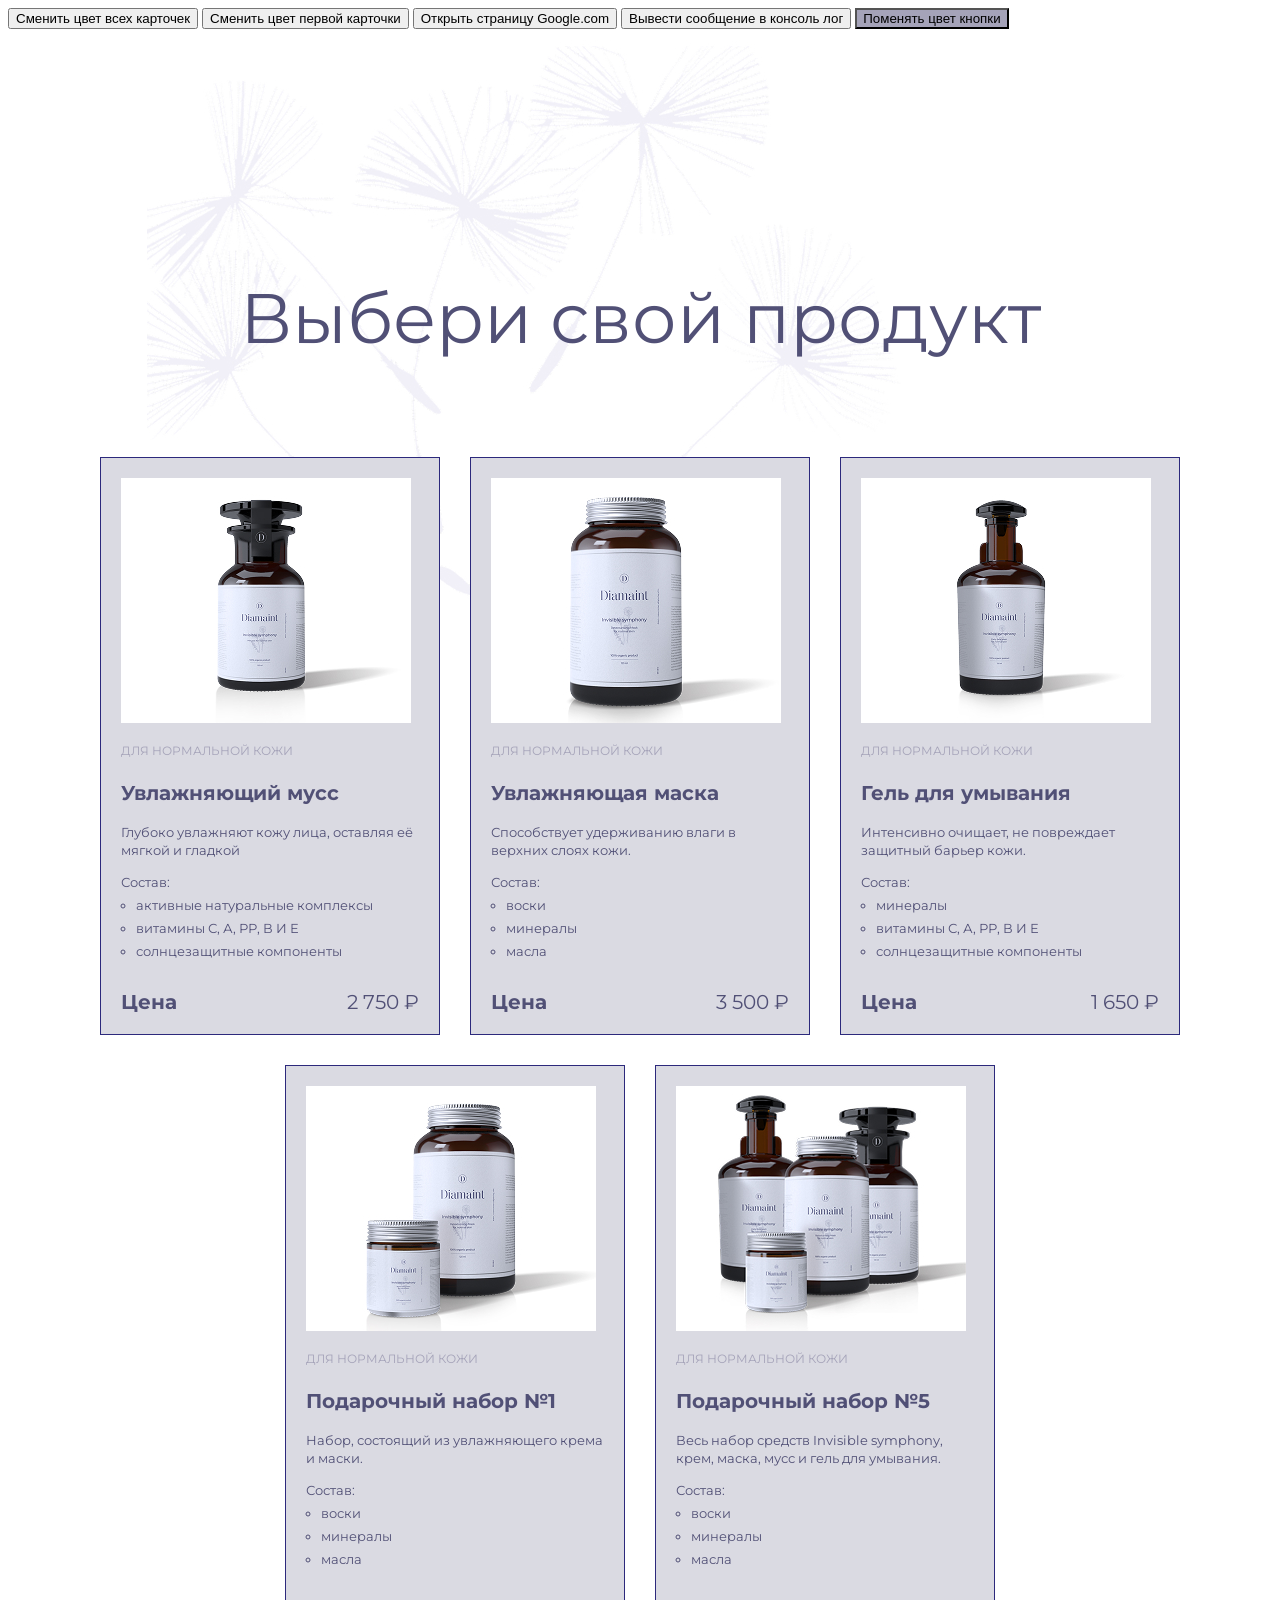
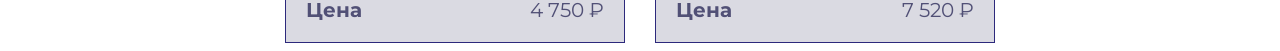
<file: index.html>
<!doctype html>
<html lang="en">
  <head>
    <meta charset="UTF-8" />
    <meta name="viewport" content="width=device-width, initial-scale=1.0" />
    <title>mousse card</title>
    <link rel="stylesheet" href="style.css" />
  </head>
  <body>
    <button class="change-color-all-card">Сменить цвет всех карточек</button>
    <button class="change-color-first-card">Сменить цвет первой карточки</button>
    <button class="open-google">Открыть страницу Google.com</button>
    <button class="output-consol-log">Вывести сообщение в консоль лог</button>
    <button class="change-color-button">Поменять цвет кнопки</button>
    <h1 class="title">Выбери свой продукт</h1>
    <div class="container">
      <!-- ПЕРВАЯ КАРТОЧКА-->
      <div class="card">
        <img class="card__image"
          src="image/mousse.jpg"
          alt="товар: увлажняющий мусс"
          width="290"
        />
        <h3 class="card__category">для нормальной кожи</h3>
        <h2 class="card__name">Увлажняющий мусс</h2>
        <p class="card__description">
          Глубоко увлажняют кожу лица, оставляя её мягкой и гладкой
        </p>
        <span class="card__composition">Состав:</span>
        <ul class="card__list">
          <li class="card__text">активные натуральные комплексы</li>
          <li class="card__text">витамины С, А, РР, В И Е</li>
          <li class="card__text">солнцезащитные компоненты</li>
        </ul>
        <div class="card__price"><b>Цена</b> <span class="card__rouble">2 750 ₽</span></div>
      </div>
      <!-- ВТОРАЯ КАРТОЧКА-->
      <div class="card">
        <img class="card__image"
          src="image/moisturizing-mask.png"
          alt="товар: увлажняющая маска"
          width="290"
        />
        <h3 class="card__category">для нормальной кожи</h3>
        <h2 class="card__name">Увлажняющая маска</h2>
        <p class="card__description">
          Способствует удерживанию влаги в верхних слоях кожи.
        </p>
        <span class="card__composition">Состав:</span>
        <ul class="card__list">
          <li class="card__text">воски</li>
          <li class="card__text">минералы</li>
          <li class="card__text">масла</li>
        </ul>
        <div class="card__price"><b>Цена</b> <span class="card__rouble">3 500 ₽</span></div>
      </div>
      <!-- ТРЕТЬЯ КАРТОЧКА-->
      <div class="card">
        <img class="card__image"
          src="image/face-wash.jpg"
          alt="товар: гель для умывания"
          width="290"
        />
        <h3 class="card__category">для нормальной кожи</h3>
        <h2 class="card__name">Гель для умывания</h2>
        <p class="card__description">
          Интенсивно очищает, не повреждает защитный барьер кожи.
        </p>
        <span class="card__composition">Состав:</span>
        <ul class="card__list">
          <li class="card__text">минералы</li>
          <li class="card__text">витамины С, А, РР, В И Е</li>
          <li class="card__text">солнцезащитные компоненты</li>
        </ul>
        <div class="card__price"><b>Цена</b> <span class="card__rouble">1 650 ₽</span></div>
      </div>
      <!-- ЧЕТВЕРТАЯ КАРТОЧКА-->
      <div class="card">
        <img class="card__image"
          src="image/gift-set-1.jpg"
          alt="2 товара: увлажняющий крем и маска"
          width="290"
        />
        <h3 class="card__category">для нормальной кожи</h3>
        <h2 class="card__name">Подарочный набор №1</h2>
        <p class="card__description">
          Набор, состоящий из увлажняющего крема и маски.
        </p>
        <span class="card__composition">Состав:</span>
        <ul class="card__list">
          <li class="card__text">воски</li>
          <li class="card__text">минералы</li>
          <li class="card__text">масла</li>
        </ul>
        <div class="card__price"><b>Цена</b> <span class="card__rouble">4 750 ₽</span></div>
      </div>
      <!-- ПЯТАЯ КАРТОЧКА-->
      <div class="card">
        <img class="card__image"
          src="image/gift-set-5.jpg"
          alt="4 товара: крем, мусс, маска и гель для умывания"
          width="290"
        />
        <h3 class="card__category">для нормальной кожи</h3>
        <h2 class="card__name">Подарочный набор №5</h2>
        <p class="card__description">
          Весь набор средств Invisible symphony, крем, маска, мусс и гель для умывания.
        </p>
        <span class="card__composition">Состав:</span>
        <ul class="card__list">
          <li class="card__text">воски</li>
          <li class="card__text">минералы</li>
          <li class="card__text">масла</li>
        </ul>
        <div class="card__price"><b>Цена</b> <span class="card__rouble">7 520 ₽</span></div>
      </div>
    </div>
  <script src="main.js"></script>
  </body>
</html>
</file>
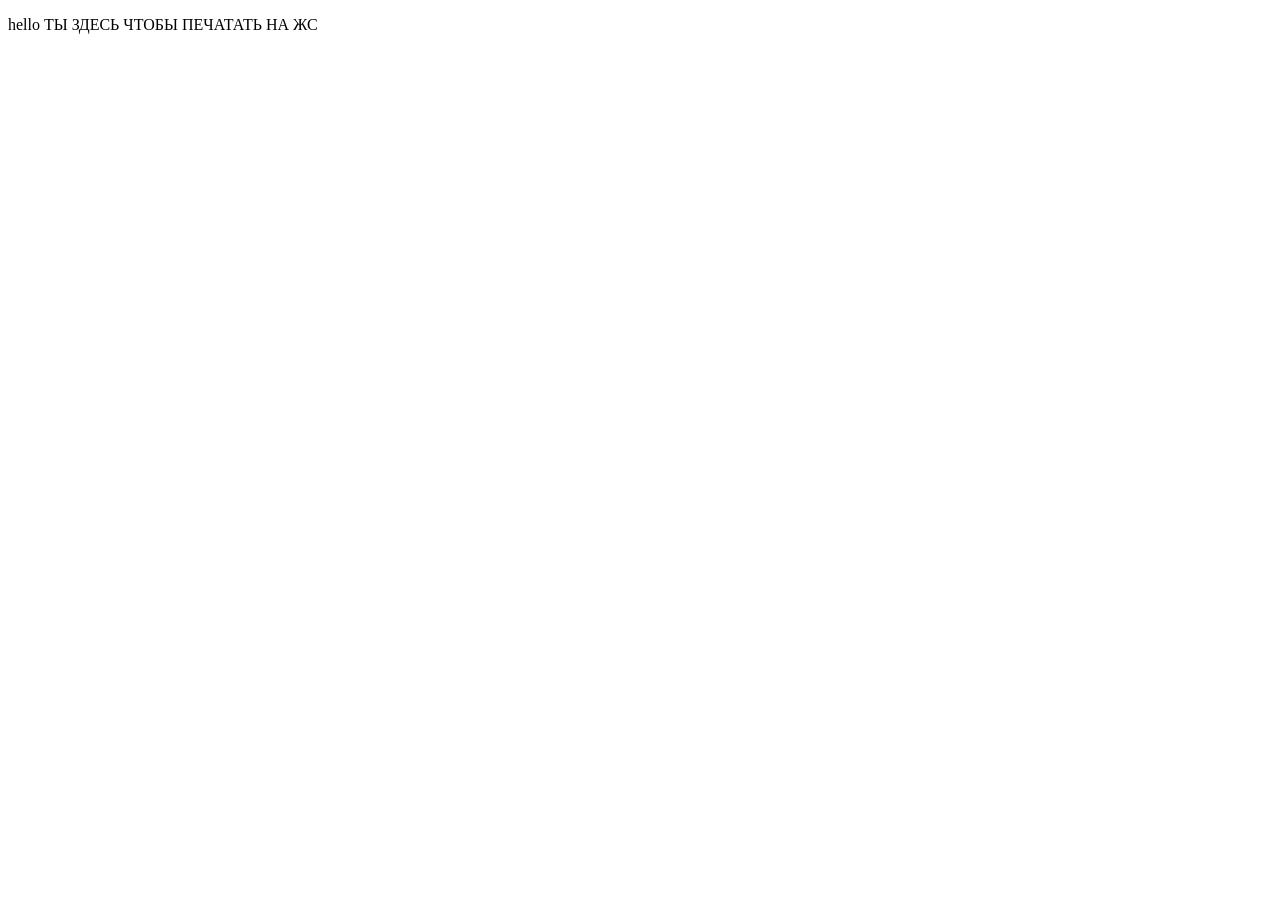
<file: index2.html>
<!doctype html>
<html lang="en">
  <head>
    <meta charset="UTF-8" />
    <meta name="viewport" content="width=device-width, initial-scale=1.0" />
    <title>my js project</title>
  </head>
  <body>
    <p>hello ТЫ ЗДЕСЬ ЧТОБЫ ПЕЧАТАТЬ НА ЖС</p>
  </body>
  <script src="homework-7.js"></script>
  </html>
</file>
<file: style.css>
@import url("https://fonts.googleapis.com/css?family=Montserrat:100,200,300,400,500,600,700,800,900");

body {
  font-family: "Montserrat", sans-serif;
  background-image: url("image/dandelions.jpg");
  background-repeat: no-repeat;
  background-position: 30% 0%;
  background-size: 790px 697px;
}

.container {
  display: flex;
  flex-wrap: wrap;
  justify-content: center;
  gap: 30px;
  max-width: 1100px;
  margin: 0 auto;
}

.title {
  font-family: "Montserrat";
  font-size: 70px;
  font-weight: 400;
  line-height: 78px;
  margin-top: 250px;
  margin-bottom: 100px;
  text-align: center;
  color: #515076;
}

.change-color-button{
  background-color: #a5a3b9;
}

.orange {
  background-color: orange;
}

.card {
  width: 340px;
  border: 1px solid #2c297c;
  background-color: #dadae2;
  padding: 20px;
  box-sizing: border-box;
}

.card__description{
  font-family: "Montserrat";
  color: #515076;
  font-size: 13px;
  line-height: 18px;
}

.card__composition{
  font-family: "Montserrat";
  color: #515076;
  font-size: 13px;
  line-height: 18px;
}

.card__category {
  font-family: "Montserrat";
  color: #a5a3b9;
  font-size: 12px;
  height: 24px;
  line-height: 24px;
  font-weight: 400;
  text-transform: uppercase;
}

.card__name {
  font-family: "Montserrat";
  color: #515076;
  font-size: 20px;
  line-height: 27px;
  font-weight: 700;
}


.card__price {
  font-family: "Montserrat";
  color: #515076;
  font-size: 20px;
  line-height: 24px;
  font-weight: 700;
  padding-top: 25px;
  display: flex;
  justify-content: space-between;
  align-items: center;
}

.card__rouble {
  font-family: "Montserrat";
  color: #515076;
  font-size: 20px;
  line-height: 24px;
  font-weight: 400;
}


.card__text {
  font-family: "Montserrat";
  color: #515076;
  font-size: 13px;
  line-height: 18px;
  margin:5px;
}

.card__list {
  list-style-type: circle;
  margin: 0;
  padding-left: 10px;
}
</file>
